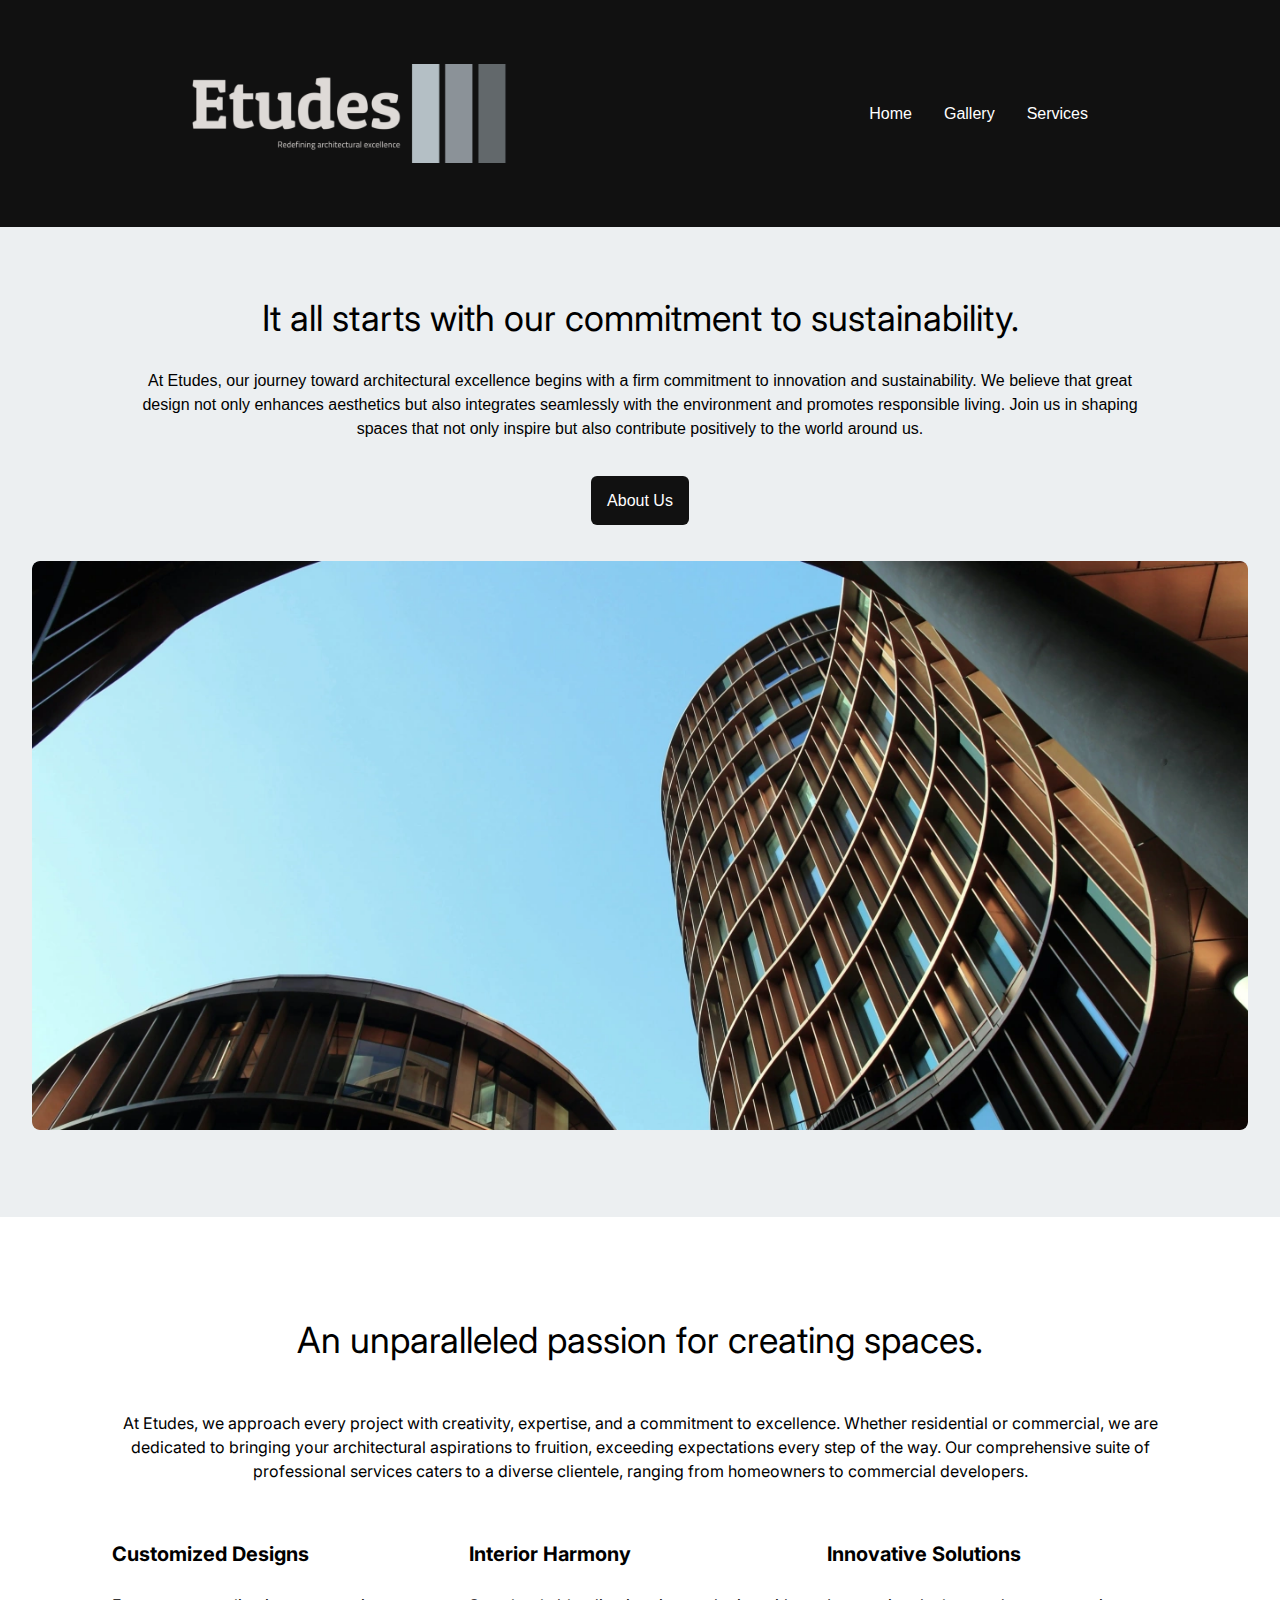
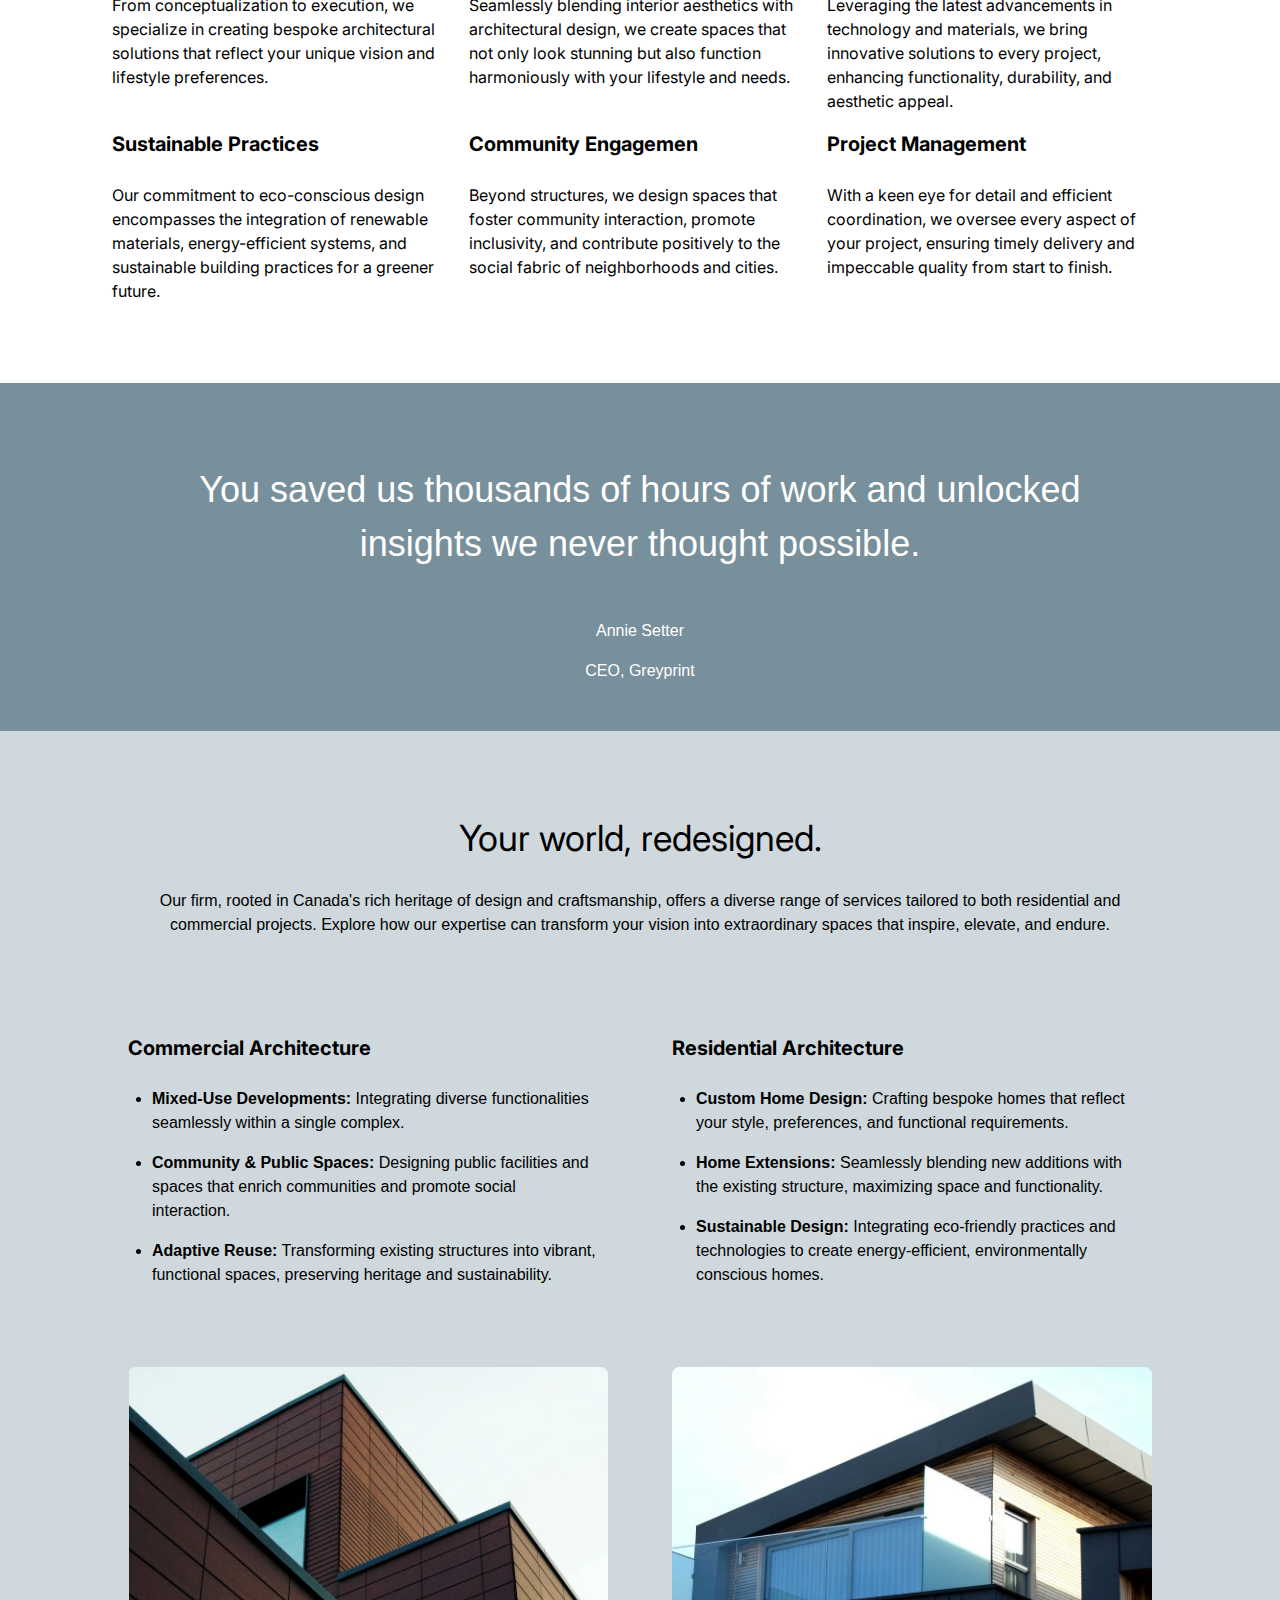
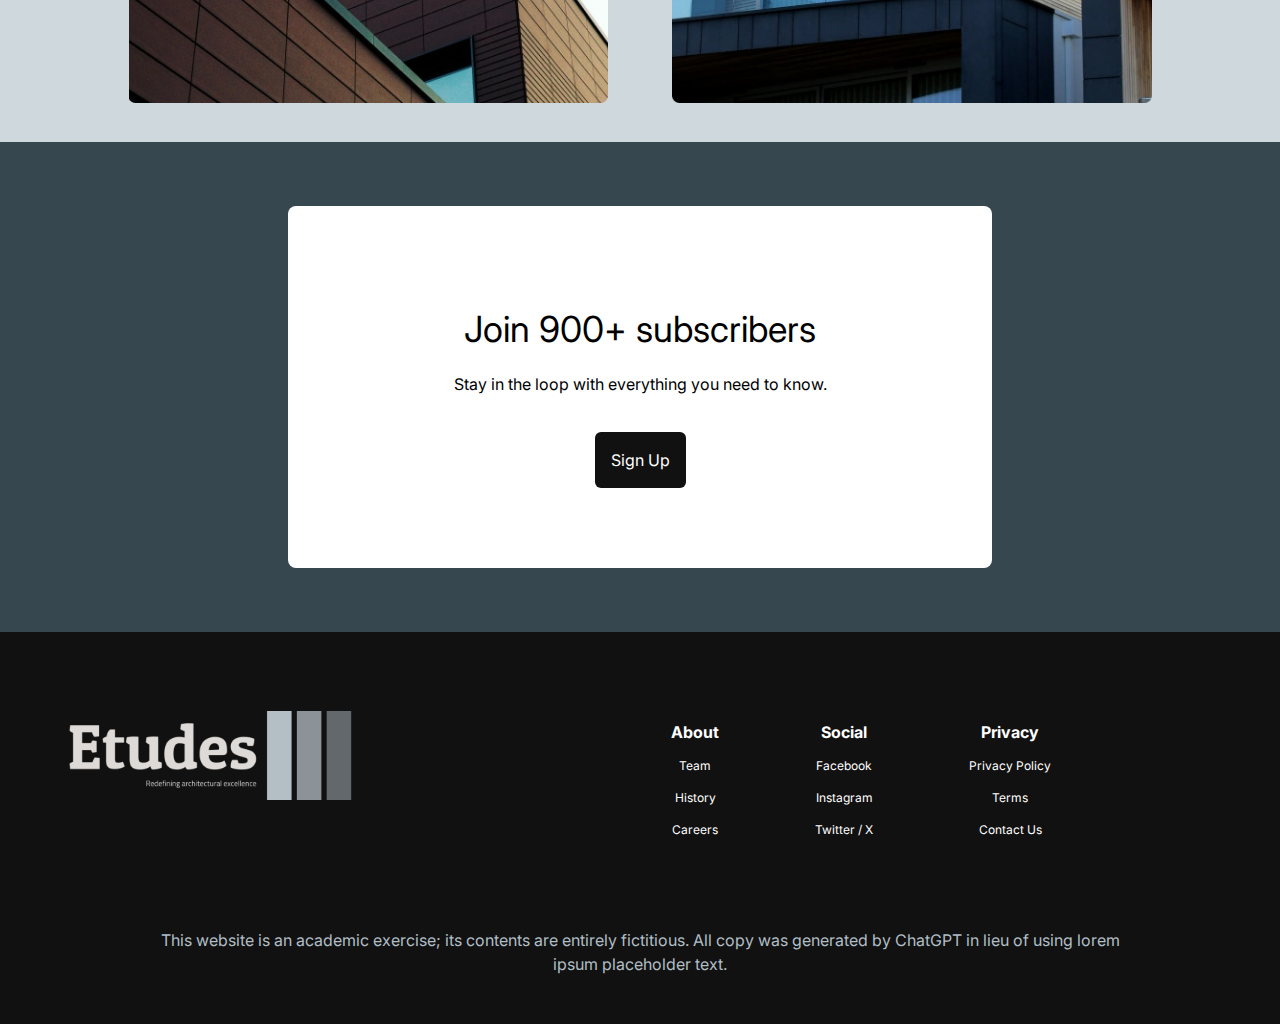
<file: index.html>
<!DOCTYPE html>
<html lang="en">

<head>
    <meta charset="UTF-8">
    <meta name="viewport" content="width=device-width, initial-scale=1.0">

    <!-- Additional Meta Information -->
    <meta name="author" content="">
    <meta name="description" content="">

    <title>Etudes, Architectural Excellence</title>
    <link rel="preconnect" href="https://fonts.googleapis.com">
    <link rel="preconnect" href="https://fonts.gstatic.com" crossorigin>
    <link
        href="https://fonts.googleapis.com/css2?family=Inter:ital,opsz,wght@0,14..32,100..900;1,14..32,100..900&display=swap"
        rel="stylesheet">
    <!-- Stylesheets -->
    <link rel="stylesheet" href="css/the-new-css-reset-1.11.3.css">
    <link rel="stylesheet" href="css/styles.css">
</head>

<!--BODY-->
<!--HEADER-->


<header>
    <div class="inner-container">
        <img src="img/header-pic.png" alt="Etudes logo">
        <nav>
            <ul>
                <li><a href="index.html">Home</a></li>
                <li><a href="gallery.html">Gallery</a></li>
                <li><a href="#">Services</a></li>
            </ul>
        </nav>
    </div>
</header>

<!--Hero area section-->

<main>

    <section class="hero">
        <div class="inner-container">
            <h1>It all starts with our
                <span>commitment to</span>
                <span>sustainability.</span>
            </h1>
            <p>At Etudes, our journey toward architectural excellence begins with a firm commitment to innovation and
                sustainability. We believe that great design not only enhances aesthetics but also integrates seamlessly
                with the environment and promotes responsible living. Join us in shaping spaces that not only inspire
                but also contribute positively to the world around us.</p>

            <a class="button" href="#">About Us</a>
            <div>
                <img src="img/curved-building.webp" alt="A building with beautifully curved architecture">
            </div>
        </div>
    </section>

    <!--creating spaces section-->

    <section class="creating-spaces inner-container">
        <h2>
            An unparalleled
            <span>passion for</span>
            creating spaces.
        </h2>
        <p>At Etudes, we approach every project with creativity, expertise, and a commitment to excellence. Whether
            residential or commercial, we are dedicated to bringing your architectural aspirations to fruition,
            exceeding expectations every step of the way. Our comprehensive suite of professional services caters to
            a diverse clientele, ranging from homeowners to commercial developers.</p>
        <div class="flex-container">

            <div class="for-large-media-query">
                <div>
                    <h3>Customized Designs</h3>
                    <p>From conceptualization to execution, we specialize in creating bespoke architectural
                        solutions that
                        reflect your unique vision and lifestyle preferences.</p>
                </div>

                <div>
                    <h3>Interior Harmony</h3>
                    <p>Seamlessly blending interior aesthetics with architectural design, we create spaces that not
                        only
                        look stunning but also function harmoniously with your lifestyle and needs.</p>
                </div>

                <div>
                    <h3>Innovative Solutions</h3>
                    <p>Leveraging the latest advancements in technology and materials, we bring innovative solutions
                        to
                        every project, enhancing functionality, durability, and aesthetic appeal.</p>
                </div>
            </div>
            <div class="for-large-media-query">
                <div>
                    <h3>Sustainable Practices</h3>
                    <p>Our commitment to eco-conscious design encompasses the integration of renewable materials,
                        energy-efficient systems, and sustainable building practices for a greener future.</p>
                </div>

                <div>
                    <h3>Community Engagemen</h3>
                    <p>Beyond structures, we design spaces that foster community interaction, promote inclusivity,
                        and
                        contribute positively to the social fabric of neighborhoods and cities.</p>
                </div>

                <div>
                    <h3>Project Management</h3>
                    <p>With a keen eye for detail and efficient coordination, we oversee every aspect of your
                        project,
                        ensuring timely delivery and impeccable quality from start to finish.</p>
                </div>
            </div>
        </div>
    </section>

    <!--Blockquote section-->

    <blockquote>
        <div class="inner-container">
            <p>You saved us thousands of hours of work and unlocked insights we never thought possible.</p>
            <p>Annie Setter</p>
            <p>CEO, Greyprint</p>
        </div>
    </blockquote>

    <!--Your world, redesigned section-->

    <section class="your-world">
        <div class="inner-container">
            <h2>Your world,
                <span>redesigned.</span>
            </h2>
            <p>Our firm, rooted in Canada's rich heritage of design and craftsmanship, offers a diverse range of
                services tailored to both residential and commercial projects. Explore how our expertise can transform
                your vision into extraordinary spaces that inspire, elevate, and endure.</p>


            <!--residential sub section-->
            <div class="residential-commercial-flex">
                <div class="residential">
                    <div>
                        <h3>Residential Architecture</h3>
                        <ul>
                            <li>
                                <span>Custom Home Design:</span>
                                Crafting bespoke homes that reflect your style, preferences, and functional
                                requirements.
                            </li>

                            <li>
                                <span>Home Extensions:</span>
                                Seamlessly blending new additions with the existing structure, maximizing space and
                                functionality.
                            </li>

                            <li>
                                <span>Sustainable Design:</span>
                                Integrating eco-friendly practices and technologies to create energy-efficient,
                                environmentally
                                conscious homes.
                            </li>
                        </ul>
                    </div>

                    <img class="balconypic" src="img/house-balcony.webp" alt="A home with a balcony facing the sun">
                </div>

                <!--Commercial sub section-->

                <div class="commercial">
                    <div>
                        <h3>Commercial Architecture</h3>

                        <ul>
                            <li>
                                <span>Mixed-Use Developments:</span>
                                Integrating diverse functionalities seamlessly within a single complex.
                            </li>

                            <li>
                                <span>Community & Public Spaces: </span>
                                Designing public facilities and spaces that enrich communities and promote social
                                interaction.
                            </li>

                            <li>
                                <span>Adaptive Reuse:</span>
                                Transforming existing structures into vibrant, functional spaces, preserving heritage
                                and
                                sustainability.
                            </li>
                        </ul>
                    </div>
                    <img src="img/building-corner.webp" alt="A photo of commercial building architecture">
                </div>
            </div>
        </div>
    </section>

    <!--Subscribe section-->

    <section class="subscribe">
        <div class="inner-container">
            <h2>Join 900+ <span>subscribers</span></h2>
            <p>Stay in the loop with everything you
                <span>need to know.</span>
            </p>
            <a href="#" class="button">Sign Up</a>
        </div>
    </section>
</main>
<!--Footer section-->
<footer>
    <div class="inner-container">
        <div class="test">
            <img class="footer-logo" src="img/header-pic.png" alt="Etudes logo">

            <div class="flex-container">
                <ul>
                    <li><a href="#"><span>About</span></a></li>
                    <li><a href="#">Team</a></li>
                    <li><a href="#">History</a></li>
                    <li><a href="#">Careers</a></li>
                </ul>

                <ul>
                    <li><a href="#"><span>Social</span></a></li>
                    <li><a href="#">Facebook</a></li>
                    <li><a href="#">Instagram</a></li>
                    <li><a href="#">Twitter / X</a></li>
                </ul>

                <ul>
                    <li><a href="#"><span>Privacy</span></a></li>
                    <li><a href="#">Privacy Policy</a></li>
                    <li><a href="#">Terms</a></li>
                    <li><a href="#">Contact Us</a></li>
                </ul>
            </div>
        </div>
        <p>This website is an academic exercise; its contents are entirely fictitious. All copy was generated by
            ChatGPT in lieu of using lorem ipsum placeholder text.</p>
    </div>
</footer>

</body>

</html>
</file>
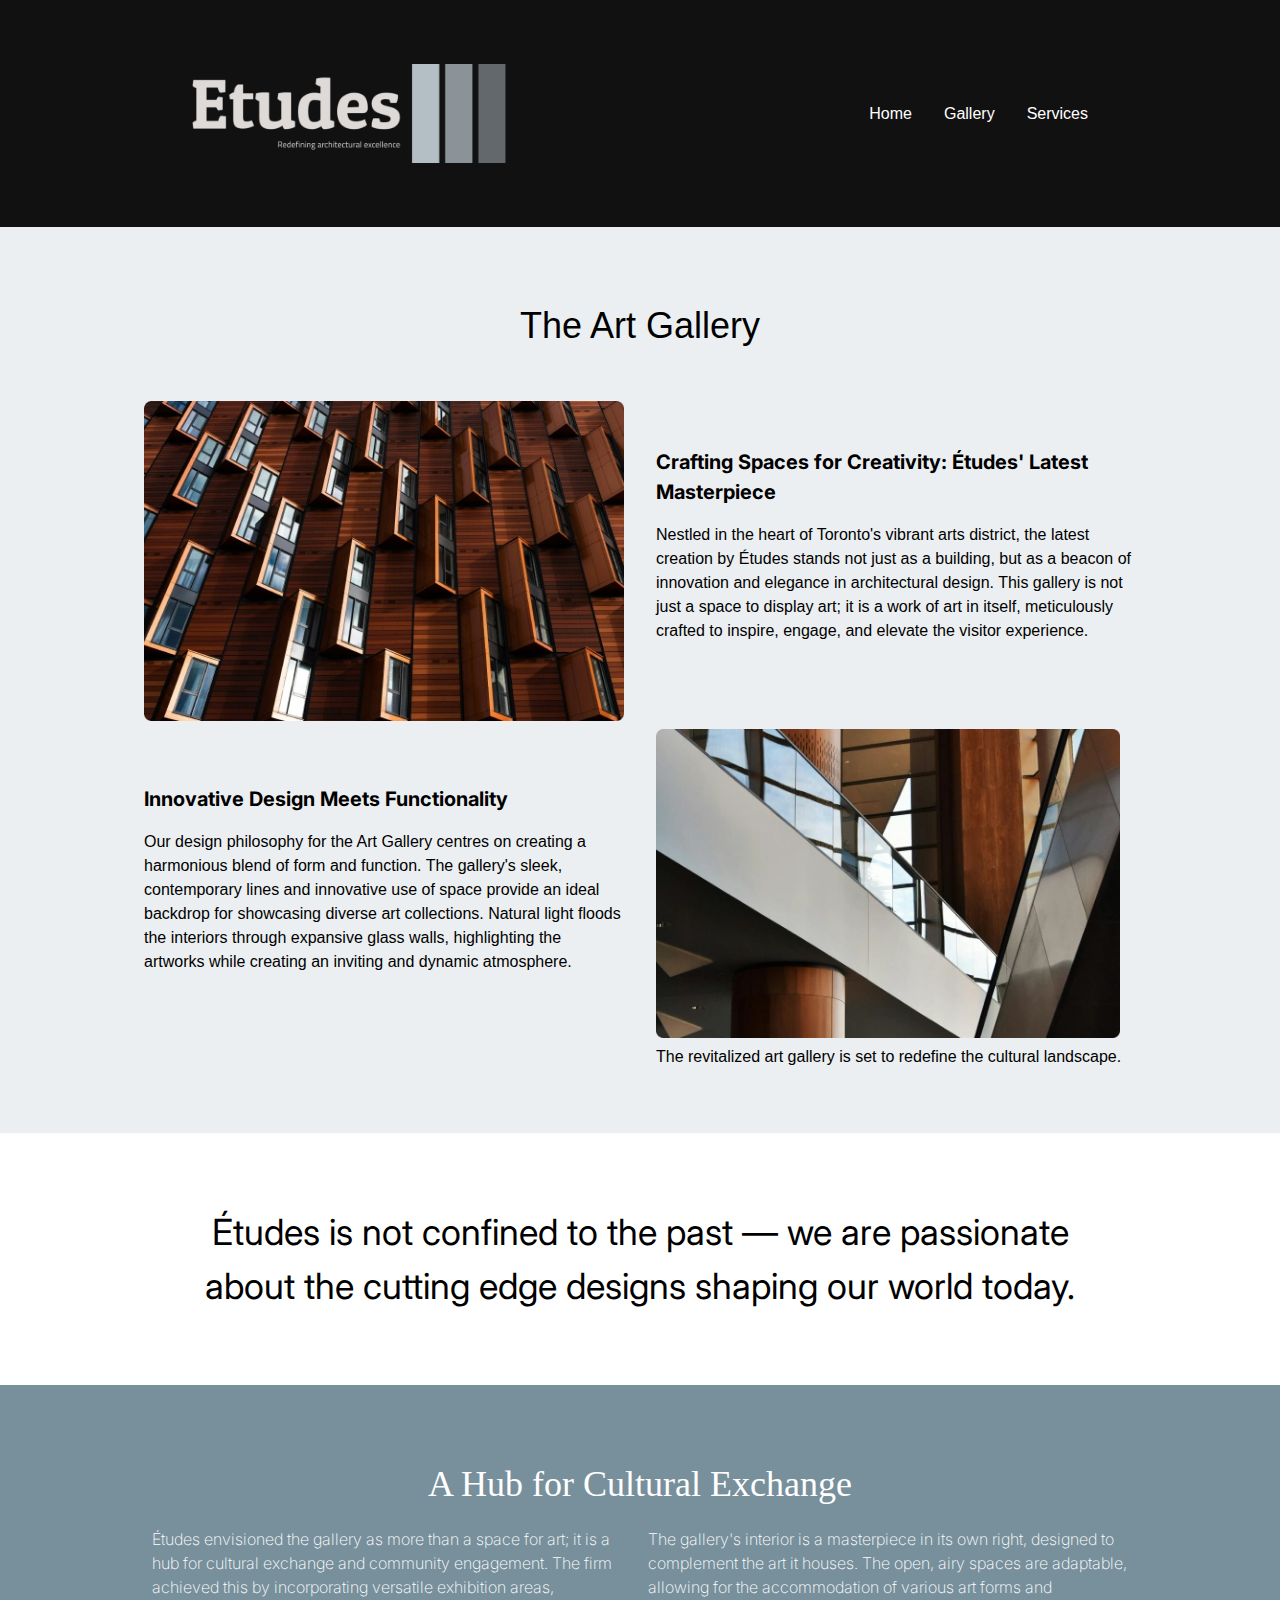
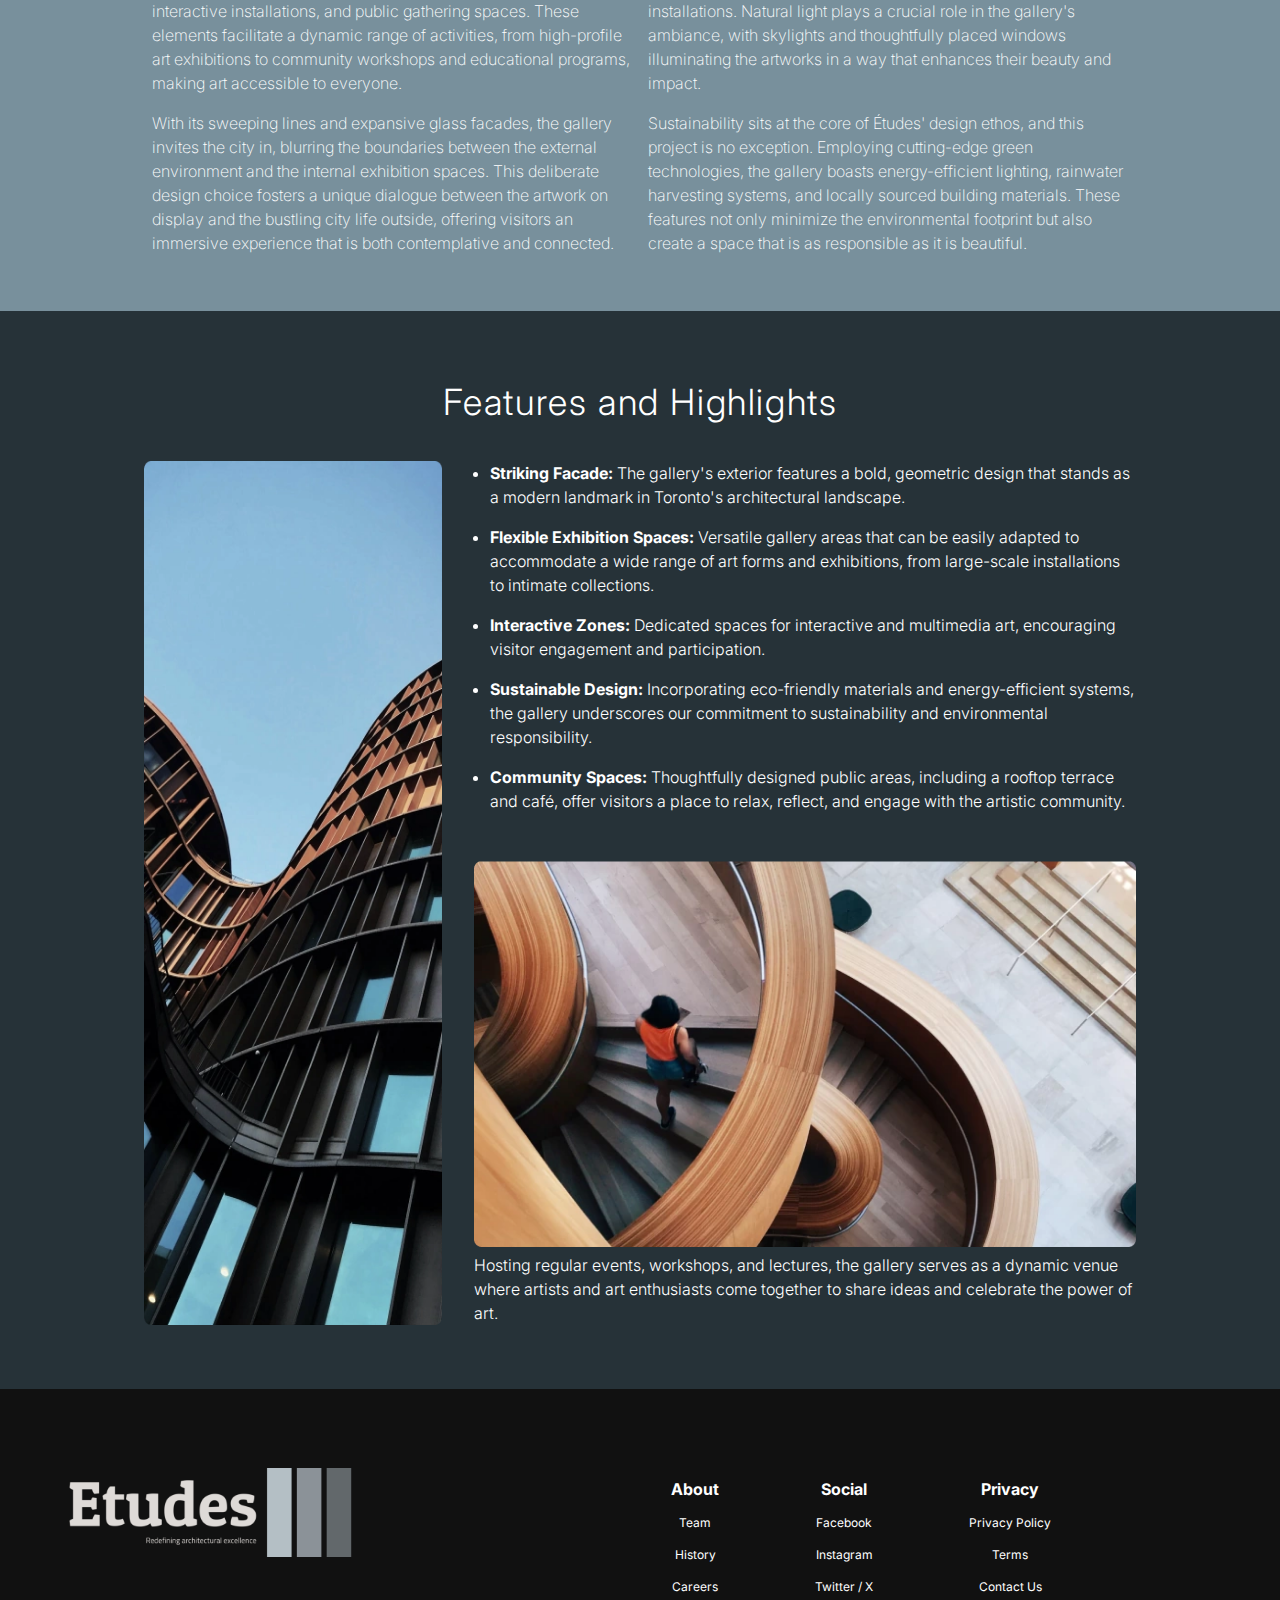
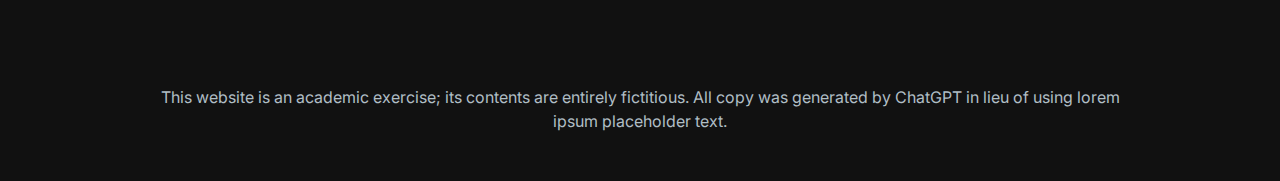
<file: gallery.html>
<!DOCTYPE html>
<html lang="en">

<head>
    <meta charset="UTF-8">
    <meta name="viewport" content="width=device-width, initial-scale=1.0">

    <!-- Additional Meta Information -->
    <meta name="author" content="">
    <meta name="description" content="">

    <title>Etudes, Architectural Excellence</title>
    <link rel="preconnect" href="https://fonts.googleapis.com">
    <link rel="preconnect" href="https://fonts.gstatic.com" crossorigin>
    <link
        href="https://fonts.googleapis.com/css2?family=Inter:ital,opsz,wght@0,14..32,100..900;1,14..32,100..900&display=swap"
        rel="stylesheet">
    <!-- Stylesheets -->
    <link rel="stylesheet" href="css/the-new-css-reset-1.11.3.css">
    <link rel="stylesheet" href="css/styles.css">
</head>

<!--BODY-->
<!--HEADER-->

<body class="gallery">

    <header>
        <div class="inner-container">
            <img src="img/header-pic.png" alt="Etudes logo">
            <nav>
                <ul>
                    <li><a href="index.html">Home</a></li>
                    <li><a href="gallery.html">Gallery</a></li>
                    <li><a href="#">Services</a></li>
                </ul>
            </nav>
        </div>
    </header>

    <main>

        <!--Art gallery section-->

        <section class="art-gallery">

            <div class="inner-container">

                <h2>The Art Gallery</h2>
                <div>
                    <img src="img/windows.webp" alt="Stylish windows">
                    <div>
                        <h3>Crafting Spaces for Creativity: Études' Latest Masterpiece</h3>
                        <p>Nestled in the heart of Toronto's vibrant arts district, the latest creation by Études stands
                            not
                            just as
                            a building, but as a beacon of innovation and elegance in architectural design. This gallery
                            is
                            not
                            just
                            a space to display art; it is a work of art in itself, meticulously crafted to inspire,
                            engage,
                            and
                            elevate the visitor experience.</p>
                    </div>
                </div>
                <div>
                    <figure>
                        <img src="img/glas-balcony.webp" alt="creative balcony design">
                        <figcaption>The revitalized art gallery is set to redefine the cultural landscape.</figcaption>
                    </figure>
                    <div>
                        <h3>Innovative Design Meets Functionality</h3>
                        <p>Our design philosophy for the Art Gallery centres on creating a harmonious blend of form and
                            function.
                            The gallery's sleek, contemporary lines and innovative use of space provide an ideal
                            backdrop
                            for
                            showcasing diverse art collections. Natural light floods the interiors through expansive
                            glass
                            walls,
                            highlighting the artworks while creating an inviting and dynamic atmosphere.</p>
                    </div>
                </div>
            </div>
        </section>

        <!-- blockquote section-->

        <blockquote>
            <div class="inner-container">
                Études is not confined to the past — we are passionate about the cutting edge designs shaping our world
                today.
            </div>
        </blockquote>

        <!--CULTURAL EXCHANGE SECTION-->

        <section class="cultural">
            <div class="inner-container">
                <h2>A Hub for Cultural Exchange</h2>
                <p> Études envisioned the gallery as more than a space for art; it is a hub for cultural exchange and
                    community
                    engagement. The firm achieved this by incorporating versatile exhibition areas, interactive
                    installations,
                    and public gathering spaces. These elements facilitate a dynamic range of activities, from
                    high-profile art
                    exhibitions to community workshops and educational programs, making art accessible to everyone.</p>


                <p>The gallery's interior is a masterpiece in its own right, designed to complement the art it houses.
                    The
                    open, airy spaces are adaptable, allowing for the accommodation of various art forms and
                    installations.
                    Natural light plays a crucial role in the gallery's ambiance, with skylights and thoughtfully placed
                    windows
                    illuminating the artworks in a way that enhances their beauty and impact.</p>

                <p>With its sweeping lines and expansive glass facades, the gallery invites the city in, blurring the
                    boundaries between the external environment and the internal exhibition spaces. This deliberate
                    design
                    choice fosters a unique dialogue between the artwork on display and the bustling city life outside,
                    offering
                    visitors an immersive experience that is both contemplative and connected.</p>

                <p>Sustainability sits at the core of Études' design ethos, and this project is no exception. Employing
                    cutting-edge green technologies, the gallery boasts energy-efficient lighting, rainwater harvesting
                    systems,
                    and locally sourced building materials. These features not only minimize the environmental footprint
                    but
                    also create a space that is as responsible as it is beautiful.</p>
            </div>
        </section>

        <!--Features and highlights section-->

        <section class="features">
            <div class="inner-container">
                <h2>Features and Highlights</h2>
                <div>
                    <img src="img/winding-architecture.webp" alt="winding window architecture">
                    <div>
                        <ul>
                            <li><span>Striking Facade:</span> The gallery's exterior features a bold, geometric design
                                that
                                stands as a
                                modern landmark in Toronto's architectural landscape.</li>
                            <li><span>Flexible Exhibition Spaces:</span> Versatile gallery areas that can be easily
                                adapted
                                to
                                accommodate a
                                wide range of art forms and exhibitions, from large-scale installations to intimate
                                collections.
                            </li>
                            <li><span>Interactive Zones:</span> Dedicated spaces for interactive and multimedia art,
                                encouraging
                                visitor
                                engagement and participation.</li>
                            <li><span>Sustainable Design:</span> Incorporating eco-friendly materials and
                                energy-efficient
                                systems, the
                                gallery underscores our commitment to sustainability and environmental responsibility.
                            </li>
                            <li><span>Community Spaces:</span> Thoughtfully designed public areas, including a rooftop
                                terrace
                                and café,
                                offer visitors a place to relax, reflect, and engage with the artistic community.</li>
                        </ul>
                        <figure>
                            <img src="img/winding-stairs.webp" alt="winding stairs">
                            <figcaption>
                                Hosting regular events, workshops, and lectures, the gallery serves as a dynamic venue
                                where
                                artists
                                and art enthusiasts come together to share ideas and celebrate the power of art.
                            </figcaption>
                        </figure>
                    </div>
                </div>
            </div>
        </section>
    </main>

    <!--Footer section-->

    <footer>
        <div class="inner-container">
            <div class="test">
                <img class="footer-logo" src="img/header-pic.png" alt="Etudes logo">

                <div class="flex-container">
                    <ul>
                        <li><a href="#"><span>About</span></a></li>
                        <li><a href="#">Team</a></li>
                        <li><a href="#">History</a></li>
                        <li><a href="#">Careers</a></li>
                    </ul>

                    <ul>
                        <li><a href="#"><span>Social</span></a></li>
                        <li><a href="#">Facebook</a></li>
                        <li><a href="#">Instagram</a></li>
                        <li><a href="#">Twitter / X</a></li>
                    </ul>

                    <ul>
                        <li><a href="#"><span>Privacy</span></a></li>
                        <li><a href="#">Privacy Policy</a></li>
                        <li><a href="#">Terms</a></li>
                        <li><a href="#">Contact Us</a></li>
                    </ul>
                </div>
            </div>
            <p>This website is an academic exercise; its contents are entirely fictitious. All copy was generated by
                ChatGPT in lieu of using lorem ipsum placeholder text.</p>
        </div>
    </footer>
</body>

</html>
</file>
<file: css/styles.css>
:root {
    --black: #111111;
    --blue-grey-50: #ECEFF1;
    --blue-grey-100: #CFD8DC;
    --blue-grey-400: #78909C;
    --blue-grey-200: #B0BEC5;
    --blue-grey-800: #37474F;
    --blue-grey-900: #263238;
    --white: #FFFFFF;
    --arial: Arial, Helvetica, sans-serif;
    --inter: "Inter", serif;
    --georgia: Georgia, 'Times New Roman', Times, serif;
}

/***************************** utility classes *****************************/

.inner-container {
    max-width: 1440px;
    margin: 0 auto;
    padding: 2rem;
}

body {
    color: #000;
    font-family: var(--arial);
    line-height: 1.5;
}

/***************************** Header *****************************/

header img {
    width: 85%;
    max-width: 20rem;
    display: block;
    margin: 0 auto;
}

header ul {
    display: flex;
    gap: 3.5rem;
    justify-content: center;
    margin-top: 2rem;
}

header,
footer {
    background-color: var(--black);
    color: #fff;
}

/***************************** Hero area *****************************/

.hero {
    display: flex;
    flex-direction: column;
    align-items: center;
    background-color: var(--blue-grey-50);
    text-align: center;
    margin-bottom: 6rem;
}

.hero p {
    margin-bottom: 3rem;
}

.hero h1 {
    line-height: 3.375rem;
    font-size: 2.25rem;
    font-family: var(--inter);
    margin-bottom: 1.5rem;
    margin-top: 2rem;
}

.button {
    background-color: var(--black);
    color: var(--white);
    border-radius: .375rem;
    padding: 1rem 1rem;
    margin-top: 2.25rem;
    margin-bottom: 3rem;
}

.hero img {
    border-radius: .5rem;
    margin: 3rem 0;
}

/***************************** Creating spaces section *****************************/

.creating-spaces {
    font-family: var(--inter);
    display: flex;
    flex-direction: column;
}

.creating-spaces div {
    margin-bottom: 4rem;
    text-align: left;
}

.creating-spaces h2 {
    font-size: 2.25rem;
    line-height: 3.375rem;
    margin-bottom: 2.75rem;
    text-align: center;
    width: 85%;
    align-self: center;
}

.creating-spaces>p {
    margin-bottom: 3.5rem;
    text-align: center;
}

h3 {
    font-family: var(--inter);
    font-weight: bold;
    font-size: 1.25rem;
    margin-bottom: 1.5rem;
    text-align: left;
}

/***************************** Blockquote section *****************************/

blockquote {
    align-items: center;
    display: flex;
    flex-direction: column;
    background-color: var(--blue-grey-400);
    color: var(--white);
    text-align: center;
}

blockquote p:first-of-type {
    font-size: 2.25rem;
    margin: 3rem 0;
    max-width: 15ch;
}

blockquote p:nth-of-type(3) {
    margin: 1rem 0;
}

/***************************** your-world section *****************************/

.your-world {
    background-color: var(--blue-grey-100);
    text-align: center;
    padding-bottom: 4rem;
    display: flex;
    flex-direction: column;
}

.your-world h2,
.subscribe h2 {
    font-family: var(--inter);
    line-height: 1.5;
    text-align: center;
    margin-top: 5rem;
    font-size: 2.25rem;
    width: 85%;
    justify-self: center;
    margin-bottom: 1.5rem;
}

.your-world p {
    margin-bottom: 6rem;
    justify-self: center;
    text-align: center;
}

.your-world h4 {
    display: inline-block;
}

.your-world ul span {
    display: inline;
    font-weight: bold;

}

.your-world li {
    list-style-type: disc;
    margin-left: 1.5rem;
    margin-bottom: 1rem;
    text-align: left;
}

.your-world ul {
    margin-bottom: 2rem;
}

/***************************** residential div section *****************************/

.residential img {
    margin: 2rem 0 6rem 0;
}

.residential img,
.commercial img {
    width: 100%;
}

.residential {
    display: flex;
    flex-direction: column;
    align-items: flex-start;
}

.residential h3,
.commercial h3 {
    margin-right: 5rem;
}

/***************************** commercial div section *****************************/

.commercial {
    display: flex;
    flex-direction: column;
    align-items: flex-start;
}

.commercial img {
    margin-top: 2.5rem;
}

/***************************** Subscribe section *****************************/

.subscribe {
    background-color: var(--blue-grey-800);
    text-align: center;
    font-family: var(--inter);
    padding-top: 4rem;
    padding-bottom: 4rem;
    display: flex;
    justify-content: center;
}

.subscribe h2 {
    margin: 4rem 0 1rem 0;
}

.subscribe div {
    background-color: var(--white);
    border-radius: .5rem;
    display: flex;
    flex-direction: column;
    align-items: center;
    padding-bottom: 2rem;
    width: 100%;
}

.subscribe .inner-container {
    margin: 0 2rem;
}

/***************************** Footer section *****************************/

footer {
    font-family: var(--inter);
    text-align: center;
}

footer img {
    display: block;
    margin: 0 auto;
}

footer .flex-container {
    margin-top: 5.5rem;
    display: flex;
    gap: 4rem;
    justify-content: center;
}

footer p {
    margin: 5rem 0 3rem 0;
    color: var(--blue-grey-200);
}

footer a {
    font-size: .75rem;
}

footer ul li {
    margin: .5rem 0;
}

footer span {
    font-weight: bold;
    font-size: 1rem;
}

.footer-logo {
    display: block;
    margin: 0 auto;
    width: 85%;
    max-width: 23rem;
}

/***************************** Media Queries 768PX *****************************/

@media screen and (min-width: 768px) {

    /* header */
    header .inner-container {
        display: flex;
        justify-content: space-between;
        align-items: center;
        padding: 2rem 2rem;
    }

    header img {
        margin: unset;
    }

    header ul {
        gap: 2rem;
        align-items: center;
        margin: unset;
    }

    /* creating spaces section */
    .creating-spaces .special {
        display: block;
    }

    .creating-spaces h2 {
        width: 100%;
    }

    .flex-container {
        display: flex;
        gap: 1.5rem;
    }

    .creating-spaces div {
        margin-bottom: .5rem;
    }

    blockquote p:first-of-type {
        max-width: none;
    }

    .your-world p {
        max-width: none;
    }

    .your-world .inner-container {
        padding: 0 2rem;
    }

    /* residential architecture subsection */
    .residential {
        display: flex;
        flex-direction: row;
        gap: 1.5rem;
    }

    .your-world li {
        max-width: none;
    }

    .residential img {
        width: 50%;
        margin: unset;
    }

    /* commercial architecture subsection */
    .commercial {
        display: flex;
        flex-direction: row;
        gap: 1.5rem;
    }

    .commercial img {
        width: 50%;
    }

    /* subscribe section */
    .subscribe div {
        width: 65%;
        margin: 0 auto;
    }

    /* footer */
    .test {
        display: flex;
        justify-content: space-between;
        align-items: center;
        gap: 2rem;
    }

    .footer-logo {
        width: 15.5rem;
        margin: unset;
    }

    footer .flex-container {
        margin-top: 3rem;
    }
}

/***************************** Media Queries 1280PX *****************************/

@media screen and (min-width: 1280px) {

    /* header */
    header {
        padding: 2rem 10rem;
    }

    /* hero */
    .hero p {
        max-width: 85%;
        margin: 0 auto 3rem auto;
    }

    /*creating spaces section */
    .creating-spaces {
        padding: 0 7rem;
    }

    .creating-spaces .flex-container {
        display: block;
        margin-bottom: 4rem;
    }

    .for-large-media-query {
        display: flex;
        gap: 1rem;
    }

    .creating-spaces .flex-container .for-large-media-query div {
        width: calc((100% / 3) - (2rem / 3));
    }

    /*blockquote section */
    blockquote .inner-container p:first-of-type {
        max-width: 50ch;
    }

    /* your world section */
    .your-world {
        padding-bottom: 2rem;
    }

    .your-world p {
        max-width: 110ch;
    }

    .residential,
    .commercial {
        display: block;
        text-align: left;
    }

    .residential ul li,
    .commercial ul li {
        max-width: 50ch;
    }

    .residential-commercial-flex {
        display: flex;
        gap: 4rem;
        padding: 0 6rem;
    }

    .residential-commercial-flex>div {
        flex: 1;
    }

    .residential {
        order: 2;
    }

    img.balconypic {
        width: 100%;
        margin-top: 3rem;
    }

    .commercial img {
        width: 100%;
        margin: unset;
        margin-top: 3rem;
    }

    /* subscribe section */
    .subscribe div {
        width: 55%;
    }

    /* footer */
    .test {
        justify-content: space-around;
        gap: 15rem;
    }

    footer {
        display: flex;
        flex-direction: column;
    }

    footer .flex-container {
        gap: 6rem;
        margin-right: 10rem;
    }

    footer p {
        padding: 0 7rem;
        margin: 5rem auto 1rem auto;
    }

    img.footer-logo {
        width: 18rem;
    }
}

/************************************************************** PAGE TWO - art gallery **************************************************************/

.art-gallery {
    background-color: var(--blue-grey-50);
}

.art-gallery h2 {
    text-align: center;
    font-size: 2.25rem;
    margin: 2.5rem 0 3rem 0;
}

.art-gallery h3 {
    margin-top: 3rem;
}

.art-gallery .inner-container p:first-of-type {
    margin-bottom: 2rem;
}

/***************************** Gallery blockquote *****************************/

.gallery blockquote {
    background-color: var(--white);
    color: #000000;
    font-size: 2.25rem;
    padding: 2.5rem;
    font-family: var(--inter);
}

/***************************** GALLERY CULTURAL EXCHANGE SECTION *****************************/

.cultural {
    background-color: var(--blue-grey-400);
    color: white;
}

.cultural h2 {
    font-size: 2.25rem;
    font-weight: 300;
    font-family: var(--georgia);
    margin: 3rem 0 1rem 0;
}

.cultural p {
    font-family: var(--inter);
    font-weight: 200;
    margin-bottom: 1.5rem;
}

/***************************** GALLERY FEATURES AND HIGHLIGHTS SECTION *****************************/

.features {
    color: var(--white);
    background-color: var(--blue-grey-900);
    font-family: var(--inter);
    font-weight: 300;
}

.features h2 {
    font-size: 2.25rem;
    font-weight: 200;
    margin: 2rem 0;
    padding-right: 6rem;
    letter-spacing: .1rem;
    font-family: var(--inter);
}

.features img {
    min-width: 100%;
    margin-bottom: 2rem;
}

.features ul {
    list-style-type: disc;
    margin-bottom: 3rem;
}

.features li {
    margin-bottom: 1rem;
    font-weight: 300;
}

.features span {
    font-weight: bold;
}

.features p {
    margin-bottom: 2rem;
}

.features figure {
    margin-bottom: 2rem;
}

/***************************** Gallery Media Queries 768PX *****************************/

@media screen and (min-width: 768px) {

    /* art gallery */
    .art-gallery .inner-container>div:nth-of-type(1),
    .art-gallery .inner-container>div:nth-of-type(2) {
        display: flex;
        gap: 2rem;
    }

    .art-gallery .inner-container>div:nth-of-type(1) img {
        min-width: calc(100% / 2 - 1rem);
        height: 50%;
    }

    .art-gallery .inner-container>div h3 {
        margin: 0 0 1rem 0;
    }

    figure {
        min-width: calc(100% / 2 - 1rem);
        order: 2;
    }

    figure img {
        width: calc(100% - 1rem);
        margin-top: .5rem;
    }

    /* A hub for cultural exchange */
    .cultural .inner-container {
        display: flex;
        flex-wrap: wrap;
        gap: 1rem;
        justify-content: center;
    }

    .cultural {
        padding-bottom: 2rem;
    }

    .cultural .inner-container h2 {
        margin: 2.5rem 0 0 0;
        width: 100%;
        text-align: center;
    }

    .cultural .inner-container p {
        width: calc((100% / 2) - (2rem / 2));
        margin: unset;
    }

    /* features and highlights */
    .features .inner-container>div {
        display: flex;
        gap: 2rem;
    }

    .features h2 {
        text-align: center;
        margin-bottom: 2rem;
        font-weight: 300;
        padding: unset;
    }

    .features ul {
        padding-left: 1rem;
    }

    .features span {
        font-weight: unset;
    }

    .features .inner-container>div img {
        min-width: calc((100% / 2) - (1rem / 2));
    }

    .features figure img {
        width: 100%;
        margin: unset;
    }
}

/***************************** Gallery Media Queries 1280PX *****************************/

@media screen and (min-width: 1280px) {

    /* art gallery */
    .art-gallery {
        padding: 0 7rem 2rem 7rem;
    }

    .art-gallery .inner-container>div:nth-of-type(1),
    .art-gallery .inner-container>div:nth-of-type(2) {
        align-items: center;
    }

    /* block quote */
    .gallery blockquote {
        max-width: 48ch;
        margin: 0 auto;
    }

    /* cultural */
    .cultural h2 {
        width: 100%;
        text-align: center;
    }

    .cultural {
        padding: 0 7rem 1.5rem 7rem;
    }

    /* features and highlights */
    .features {
        padding: 0 7rem;
    }

    .features .inner-container h2 {
        padding: unset;
        text-align: center;
    }

    .features .inner-container>div img {
        min-width: 30%;
    }

    .features span {
        font-weight: bold;
    }
}
</file>
